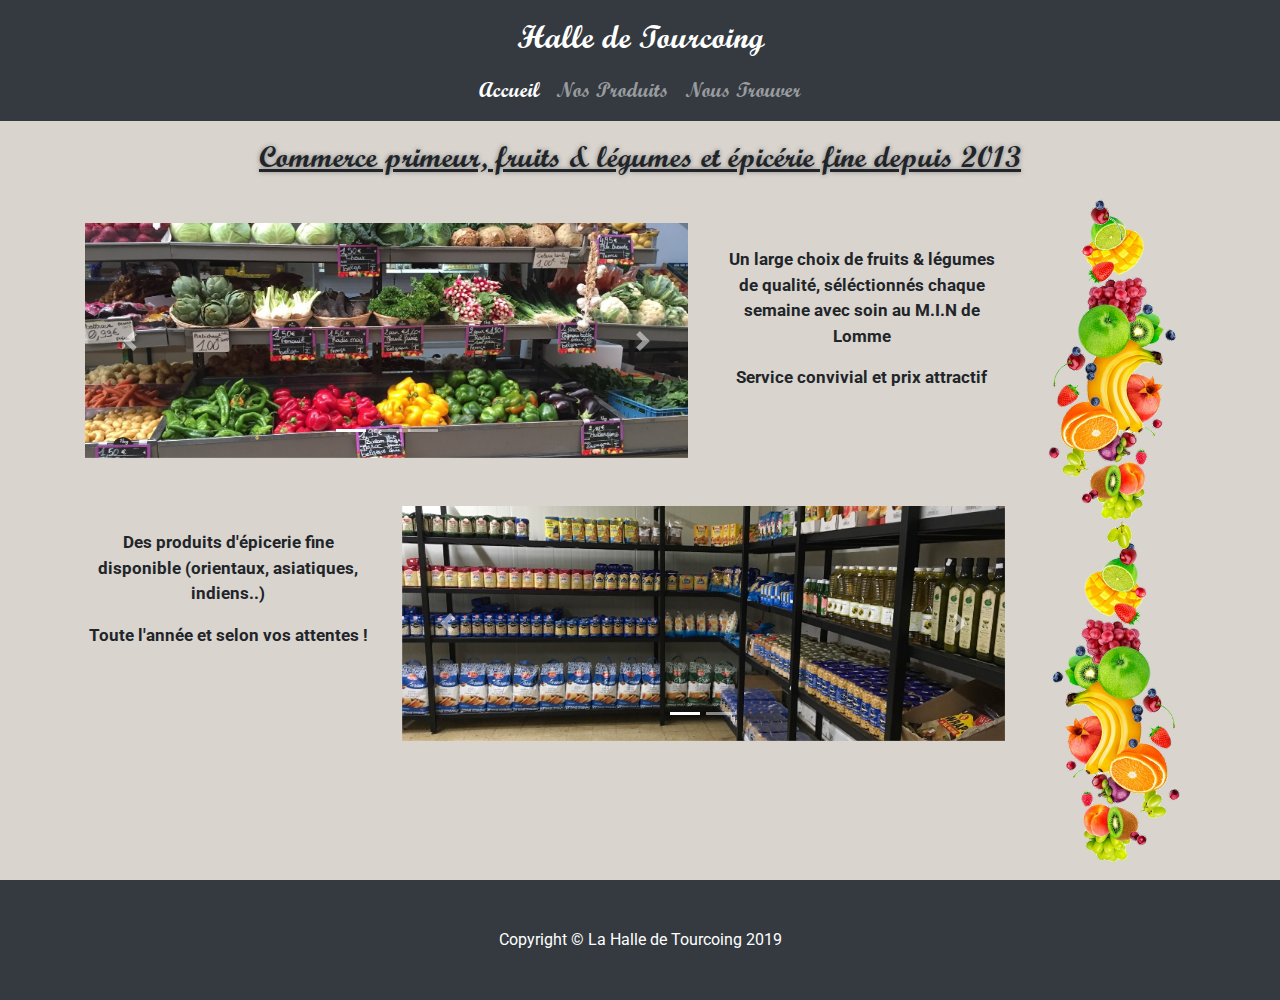
<file: index.html>
<!DOCTYPE html>
<html lang="fr">

<head>

  <meta charset="utf-8">
  <meta name="viewport" content="width=device-width, initial-scale=1, shrink-to-fit=no">
  <meta name="description" content="">
  <meta name="author" content="">

  <title>Halle de Tourcoing</title>

  <!-- Bootstrap core-->
  <link href="vendor/bootstrap/css/bootstrap.min.css" rel="stylesheet">

  <!-- CSS -->
  <link href="css/style.css" rel="stylesheet">
  <link href="https://fonts.googleapis.com/css?family=Roboto&display=swap" rel="stylesheet">
</head>

<body>

  <!-- Navigation -->
  <nav class="navbar navbar-expand-lg navbar-dark bg-dark fixed-top">
    <div class="container-fluid justify-content-center">
      <div class="row col-lg-12">
        <a class="navbar-brand col-lg-12" href="index.html">Halle de Tourcoing</a>
        <button class="navbar-toggler m-auto" type="button" data-toggle="collapse" data-target="#navbarResponsive" aria-controls="navbarResponsive" aria-expanded="false" aria-label="Toggle navigation">
          <span class="navbar-toggler-icon"></span>
        </button>
        <div class="collapse navbar-collapse col-lg-12" id="navbarResponsive">
          <ul class="navbar-nav">
            <li class="nav-item active">
              <a class="nav-link" href="index.html">Accueil
                <span class="sr-only">(current)</span>
              </a>
            </li>
            <li class="nav-item">
              <a class="nav-link" href="products.html">Nos Produits</a>
            </li>
            <li class="nav-item">
              <a class="nav-link" href="findus.html">Nous Trouver</a>
            </li>
          </ul>
        </div>
      </div>
    </div>
  </nav>


  <!-- Page Content -->
  <div class="container">

    <div class="row">
      <h1 class="my-4 leTitre">Commerce primeur, fruits & légumes et épicérie fine depuis 2013</h1>
      <div class="col-lg-10">
        <div class="UP row">
          <div class="col-lg-8 carouselUp">
            <div id="carouselExampleIndicators" class="carousel slide my-4" data-ride="carousel">
              <ol class="carousel-indicators">
                <li data-target="#carouselExampleIndicators" data-slide-to="0" class="active"></li>
                <li data-target="#carouselExampleIndicators" data-slide-to="1"></li>
                <li data-target="#carousIelExampleIndicators" data-slide-to="2"></li>
              </ol>
              <div class="carousel-inner" role="listbox">
                <div class="carousel-item active">
                  <img class="d-block img-fluid" src="img/legume1.jpg" alt="First slide">
                </div>
                <div class="carousel-item">
                  <img class="d-block img-fluid" src="img/hdt.jpg" alt="Second slide">
                </div>
                <div class="carousel-item">
                  <img class="d-block img-fluid" src="img/datte.jpg" alt="Third slide">
                </div>
              </div>
              <a class="carousel-control-prev" href="#carouselExampleIndicators" role="button" data-slide="prev">
                <span class="carousel-control-prev-icon" aria-hidden="true"></span>
                <span class="sr-only">Previous</span>
              </a>
              <a class="carousel-control-next" href="#carouselExampleIndicators" role="button" data-slide="next">
                <span class="carousel-control-next-icon" aria-hidden="true"></span>
                <span class="sr-only">Next</span>
              </a>
            </div>

          </div>
          <div class="col-lg-4 articleUp">
            <article class="articleTexte my-5">
              <p class="texteArticle">Un large choix de fruits & légumes de qualité, séléctionnés chaque semaine avec soin au M.I.N de Lomme</p>
              <p class="texteArticle">Service convivial et prix attractif</p>
            </article>
          </div>
        </div>
        <div class="DOWN row">
          <div class="col-lg-4 articleDown">
            <article class="articleTexte my-5">
              <p class="texteArticle">Des produits d'épicerie fine disponible (orientaux, asiatiques, indiens..)</p>
              <p class="texteArticle">Toute l'année et selon vos attentes !</p>
            </article>
          </div>
          <div class="col-lg-8 carouselDown">
            <div id="carouselExampleIndicators2" class="carousel slide my-4" data-ride="carousel">
              <ol class="carousel-indicators">
                <li data-target="#carouselExampleIndicators" data-slide-to="0" class="active"></li>
                <li data-target="#carouselExampleIndicators" data-slide-to="1"></li>
              </ol>
              <div class="carousel-inner" role="listbox">
                <div class="carousel-item active">
                  <img class="d-block img-fluid" src="img/epice.jpg" alt="First slide">
                </div>
                <div class="carousel-item">
                  <img class="d-block img-fluid" src="img/gateau.jpg" alt="Second slide">
                </div>
              </div>
              <a class="carousel-control-prev" href="#carouselExampleIndicators2" role="button" data-slide="prev">
                <span class="carousel-control-prev-icon" aria-hidden="true"></span>
                <span class="sr-only">Previous</span>
              </a>
              <a class="carousel-control-next" href="#carouselExampleIndicators2" role="button" data-slide="next">
                <span class="carousel-control-next-icon" aria-hidden="true"></span>
                <span class="sr-only">Next</span>
              </a>
            </div>
          </div>
          <div class="col-lg-4 articleDownMobile">
            <article class="articleTexte my-5">
              <p class="texteArticle">Des produits d'épicerie fine disponible (orientaux, asiatiques, indiens..)</p>
              <p class="texteArticle">Toute l'année et selon vos attentes !</p>
            </article>
          </div>
        </div>

        <!-- /.row -->

      </div>
      <!-- /.col-lg-9 -->
      <div class="col-lg-2 Fruitos">
        <figure class="cascadeFruit ml-auto">
          <img class="cascadeFruit" src="img/cascadeFruit.png" alt="Cascade de Fruit">
        </figure>
      </div>
      <!-- /.col-lg-3 -->

    </div>
    <!-- /.row -->

  </div>
  <!-- /.container -->

  <!-- Footer -->
  <footer class="py-5 bg-dark">
    <div class="container">
      <p class="m-0 text-center text-white">Copyright &copy; La Halle de Tourcoing 2019</p>
    </div>
    <!-- /.container -->
  </footer>

  <!-- Bootstrap core JavaScript -->
  <script src="vendor/jquery/jquery.min.js"></script>
  <script src="vendor/bootstrap/js/bootstrap.bundle.min.js"></script>

</body>

</html>
</file>
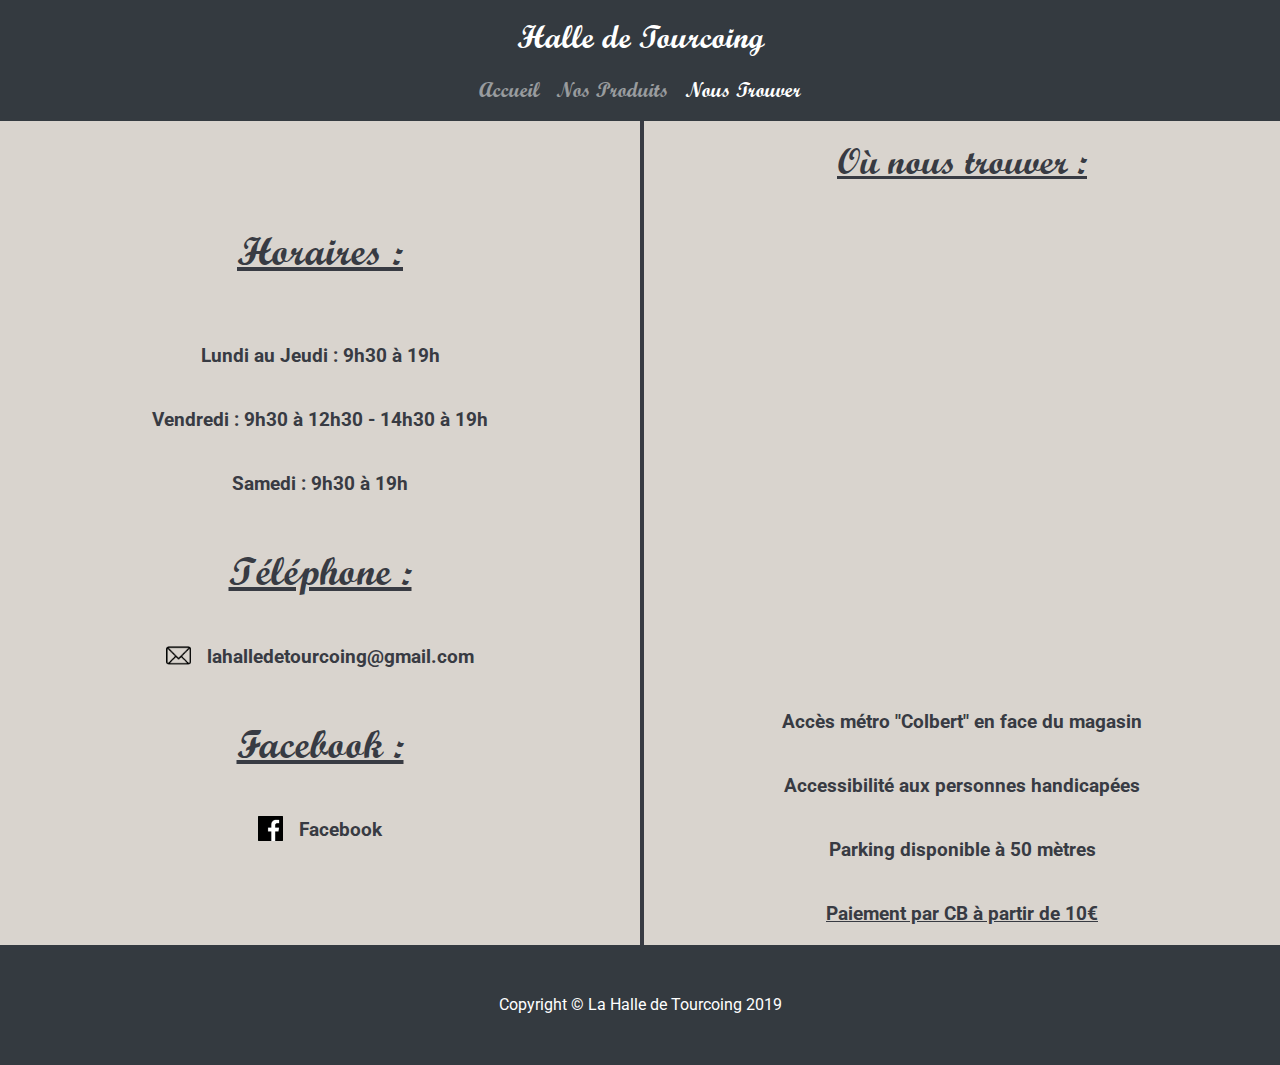
<file: findus.html>
<!DOCTYPE html>
<html lang="fr">

<head>

  <meta charset="utf-8">
  <meta name="viewport" content="width=device-width, initial-scale=1, shrink-to-fit=no">
  <meta name="description" content="">
  <meta name="author" content="">

  <title>Halle de Tourcoing</title>

  <!-- Bootstrap core-->
  <link href="vendor/bootstrap/css/bootstrap.min.css" rel="stylesheet">

  <!-- CSS -->
  <link href="css/style.css" rel="stylesheet">
  <link href="https://fonts.googleapis.com/css?family=Roboto&display=swap" rel="stylesheet">
</head>

<body>

  <!-- Navigation -->
  <nav class="navbar navbar-expand-lg navbar-dark bg-dark fixed-top">
    <div class="container-fluid justify-content-center">
      <div class="row col-lg-12">
        <a class="navbar-brand col-lg-12" href="index.html">Halle de Tourcoing</a>
        <button class="navbar-toggler m-auto" type="button" data-toggle="collapse" data-target="#navbarResponsive" aria-controls="navbarResponsive" aria-expanded="false" aria-label="Toggle navigation">
          <span class="navbar-toggler-icon"></span>
        </button>
        <div class="collapse navbar-collapse col-lg-12" id="navbarResponsive">
          <ul class="navbar-nav">
            <li class="nav-item">
              <a class="nav-link" href="index.html">Accueil</a>
            </li>
            <li class="nav-item">
              <a class="nav-link" href="products.html">Nos Produits</a>
            </li>
            <li class="nav-item active">
              <a class="nav-link" href="findus.html">Nous Trouver
                <span class="sr-only">(current)</span>
              </a>
            </li>
          </ul>
        </div>
      </div>
    </div>
  </nav>

  <!-- Page Content -->
   <div class="container-fluid">

     <div class="Sections row">
       <div class="partieGauche col-md-6 m-auto pb-4">
         <div class="boxTelephone ">
           <div class="Horaires">
             <div class="titre my-5">
               <h1>Horaires : </h1>
             </div>
             <p>Lundi au Jeudi : 9h30 à 19h</p>
             <p>Vendredi : 9h30 à 12h30 - 14h30 à 19h</p>
             <p>Samedi : 9h30 à 19h</p>
           </div>
           <div class="titre my-5">
             <h1>Téléphone :</h1>
           </div>
           <div class="Mail row justify-content-center">
             <div class="iconMail d-flex">
               <figure class="iconMail">
                 <img class="imgMail" src="img/mail.png" alt="icone-mail">
               </figure>
             </div>
             <div class="leMail ml-3">
               <a href="mailto:lahalledetourcoing@gmail.com">lahalledetourcoing@gmail.com</a>
             </div>
           </div>
         </div>
         <div class="boxFacebook ">
           <div class="titre my-5">
             <h1>Facebook :</h1>
           </div>
           <div class="Facebook row justify-content-center">
             <div class="iconFB d-flex">
               <figure class="iconFacebook">
                 <img class="imgFaceB" src="img/facebook.png" alt="icone-telephone">
               </figure>
             </div>
             <div class="lienFB ml-3">
               <a href="https://www.facebook.com/La-HALLE-de-Tourcoing-106181604226984/">Facebook</a>
             </div>
           </div>
         </div>



     </div>
     <div class="boxMaps col-md-6">
       <div class="titreMap my-4">
         <h1>Où nous trouver :</h1>
       </div>
       <div class="Map row">
           <iframe class="MapMoyen m-auto" src="https://www.google.com/maps/embed?pb=!1m18!1m12!1m3!1d2525.7402742496165!2d3.154429615903555!3d50.72475747544224!2m3!1f0!2f0!3f0!3m2!1i1024!2i768!4f13.1!3m3!1m2!1s0x47c32ed5e26f5f0f%3A0xcdad5931fc5ded7a!2sHalle%20de%20Tourcoing!5e0!3m2!1sfr!2sfr!4v1580301322817!5m2!1sfr!2sfr" width="600" height="450" frameborder="0" style="border:0;" allowfullscreen=""></iframe>
       </div>
       <div class="Infos">
         <p>Accès métro "Colbert" en face du magasin</p>
         <p>Accessibilité aux personnes handicapées</p>
         <p>Parking disponible à 50 mètres</p>
         <p class="underline">Paiement par CB à partir de 10€</p>
       </div>
     </div>
      </div>
     <!-- /.row -->

   </div>
   <!-- /.container -->

  <!-- Footer -->
  <footer class="py-5 bg-dark">
    <div class="container">
      <p class="m-0 text-center text-white">Copyright &copy; La Halle de Tourcoing 2019</p>
    </div>
    <!-- /.container -->
  </footer>

  <!-- Bootstrap core JavaScript -->
  <script src="vendor/jquery/jquery.min.js"></script>
  <script src="vendor/bootstrap/js/bootstrap.bundle.min.js"></script>

</body>

</html>
</file>
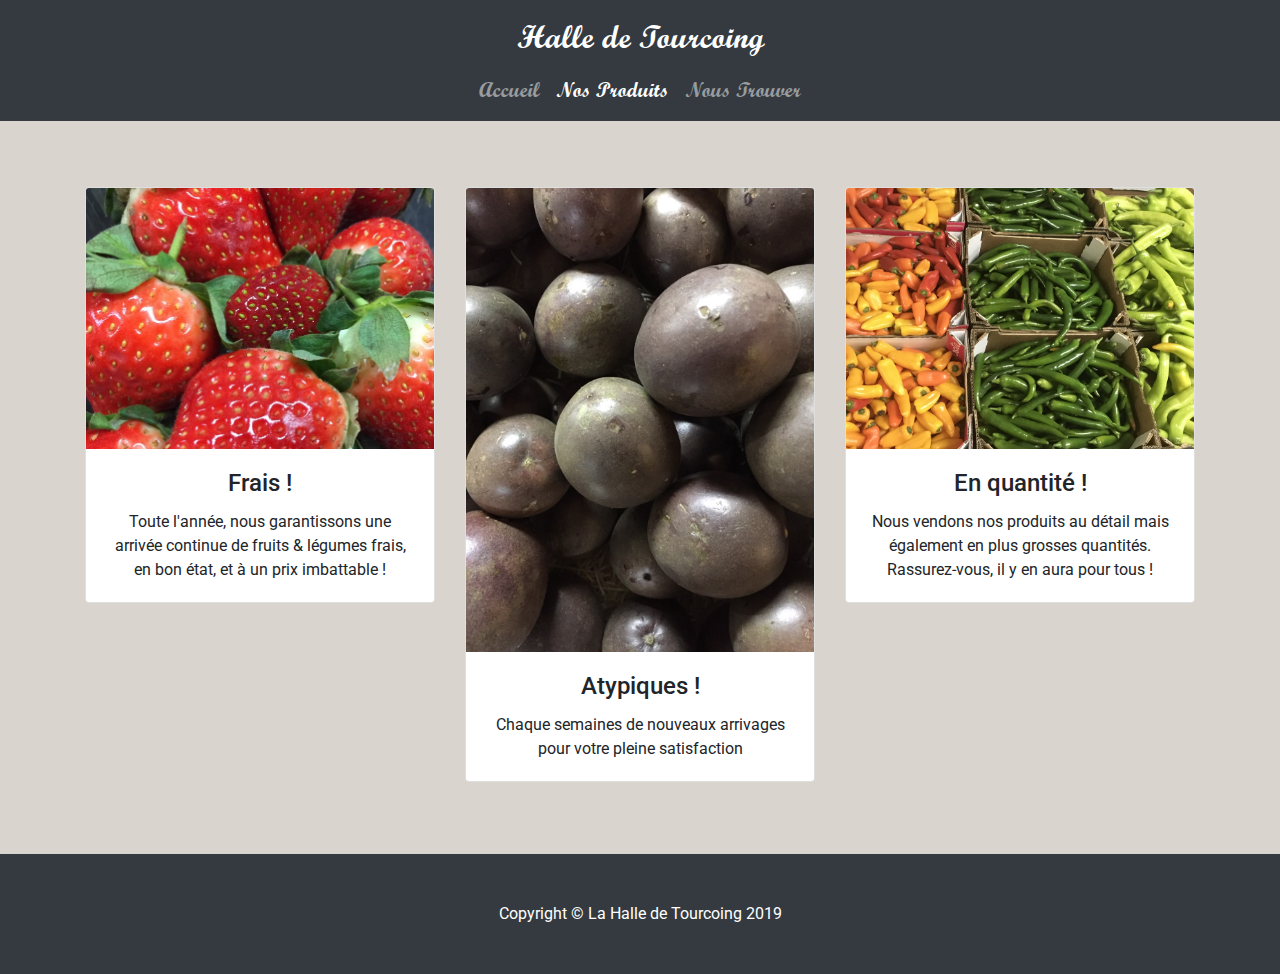
<file: products.html>
<!DOCTYPE html>
<html lang="fr">

<head>

  <meta charset="utf-8">
  <meta name="viewport" content="width=device-width, initial-scale=1, shrink-to-fit=no">
  <meta name="description" content="">
  <meta name="author" content="">

  <title>Halle de Tourcoing</title>

  <!-- Bootstrap core-->
  <link href="vendor/bootstrap/css/bootstrap.min.css" rel="stylesheet">

  <!-- CSS -->
  <link href="css/style.css" rel="stylesheet">
  <link href="https://fonts.googleapis.com/css?family=Roboto&display=swap" rel="stylesheet">
</head>

<body>

  <!-- Navigation -->
  <nav class="navbar navbar-expand-lg navbar-dark bg-dark fixed-top">
    <div class="container-fluid justify-content-center">
      <div class="row col-lg-12">
        <a class="navbar-brand col-lg-12" href="index.html">Halle de Tourcoing</a>
        <button class="navbar-toggler m-auto" type="button" data-toggle="collapse" data-target="#navbarResponsive" aria-controls="navbarResponsive" aria-expanded="false" aria-label="Toggle navigation">
          <span class="navbar-toggler-icon"></span>
        </button>
        <div class="collapse navbar-collapse col-lg-12" id="navbarResponsive">
          <ul class="navbar-nav">
            <li class="nav-item">
              <a class="nav-link" href="index.html">Accueil</a>
            </li>
            <li class="nav-item active">
              <a class="nav-link" href="products.html">Nos Produits
              <span class="sr-only">(current)</span>
              </a>
            </li>
            <li class="nav-item">
              <a class="nav-link" href="findus.html">Nous Trouver</a>
            </li>
          </ul>
        </div>
      </div>
    </div>
  </nav>

  <!-- Page Content -->
   <div class="container">

     <div class="row">

       <div class="col-lg-12 my-4">
         <div class="row justify-content-lg-center justify-content-md-center">

           <div class="col-lg-4 col-md-4 my-5">
             <div class="card h-90">
               <img class="card-img-top" src="img/fraise.jpg" alt="">
               <div class="card-body text-center">
                 <h4 class="card-title">Frais !</h4>
                 <p class="card-text">Toute l'année, nous garantissons une arrivée continue de fruits & légumes frais, en bon état, et à un prix imbattable !</p>
               </div>
             </div>
           </div>

           <div class="col-lg-4 col-md-4 my-5">
             <div class="card h-100">
               <img class="card-img-top" src="img/maracuja.jpg" alt="">
               <div class="card-body text-center">
                 <h4 class="card-title">Atypiques !</h4>
                 <p class="card-text">Chaque semaines de nouveaux arrivages pour votre pleine satisfaction</p>
               </div>
             </div>
           </div>

           <div class="col-lg-4 col-md-4 my-5">
             <div class="card h-90">
               <img class="card-img-top" src="img/piment.jpg" alt="">
               <div class="card-body text-center">
                 <h4 class="card-title">En quantité !</h4>
                 <p class="card-text">Nous vendons nos produits au détail mais également en plus grosses quantités. Rassurez-vous, il y en aura pour tous !</p>
               </div>
             </div>
           </div>
         </div>
         <!-- /.row -->

       </div>
       <!-- /.col-lg-9 -->

     </div>
     <!-- /.row -->

   </div>
   <!-- /.container -->

  <!-- Footer -->
  <footer class="py-5 bg-dark">
    <div class="container">
      <p class="m-0 text-center text-white">Copyright &copy; La Halle de Tourcoing 2019</p>
    </div>
    <!-- /.container -->
  </footer>

  <!-- Bootstrap core JavaScript -->
  <script src="vendor/jquery/jquery.min.js"></script>
  <script src="vendor/bootstrap/js/bootstrap.bundle.min.js"></script>

</body>

</html>
</file>
<file: css/style.css>
body {
  padding-top: 115px;
  background-color: #D9D4CE;
}

@font-face {
  font-family: Script;
  src: url("../font/ScriptMTBold.ttf");
}
/* Start of Nav */

.navbar-brand {
  font-family: "Script";
  font-size: 2em;
  text-align: center;
}

.navbar-toggler {
  justify-content: center;
}
.navbar-collapse {
  justify-content: center;
}
.navbar-nav {
  font-family: "Script";
  font-size: 1.3em;
}

nav li {
  margin: auto;
}
/* Start of Content 1st Page */

.leTitre {
  font-family: "Script";
  font-size: 1.9em;
  margin: auto;
  text-align: center;
  text-decoration: underline;
  text-shadow: 0px 0px 5px gray;
}

.cascadeFruit {
  max-width: 95%;
}

.texteArticle {
  text-align: center;
  font-size: 17px;
  font-family: 'Roboto', sans-serif;
  font-weight: bold;
}

.articleDownMobile
{
  display: none;
}


@media (max-width: 768px) {
  .leTitre {
    font-size: 1.9em;
  }

  .Fruitos {
    display: none;
  }

  .articleDownMobile{
    display: block;
  }

  .articleDown{
    display: none;
  }

  .texteArticle {
    font-size: 1.3em;
  }

}
/* Start of Content 3rd Page */
.iconMail, .iconFacebook
{
  height: 25px;
}
.imgMail, .imgFaceB
{
  height: 100%;
}

.titre, .titreMap h1
{
  text-align: center;
  text-decoration: underline;
  font-weight: bolder;
  font-family: 'Script', sans-serif;
  font-size: 2.3em;
  color: #383B43;
}

.Infos {
  margin-top: 2em;
}

.Infos p, .leMail a, .lienFB a, .Horaires p
{
  font-family: "Roboto";
  font-size: 1.2em;
  color: #383B43;
  text-align: center;
  font-weight: bold;
  padding-top: 1em;
}

.boxMaps
{
  border-left: 4px solid #383B43;
}
.Map
{
  margin : 1em;
}

.underline
{
  text-decoration: underline;
}
  @media (max-width: 425px)
  {
    .titre, .titreMap h1
    {
      font-size: 2em;
    }

    .Map
    {
      margin: auto;
    }

    .boxMaps
    {
      border-left: 0;
      padding : 1em 10px;
    }

    .titreMap
    {
      padding-top: 3em;
      border-top: 4px solid #383B43;
    }
  }
</file>
